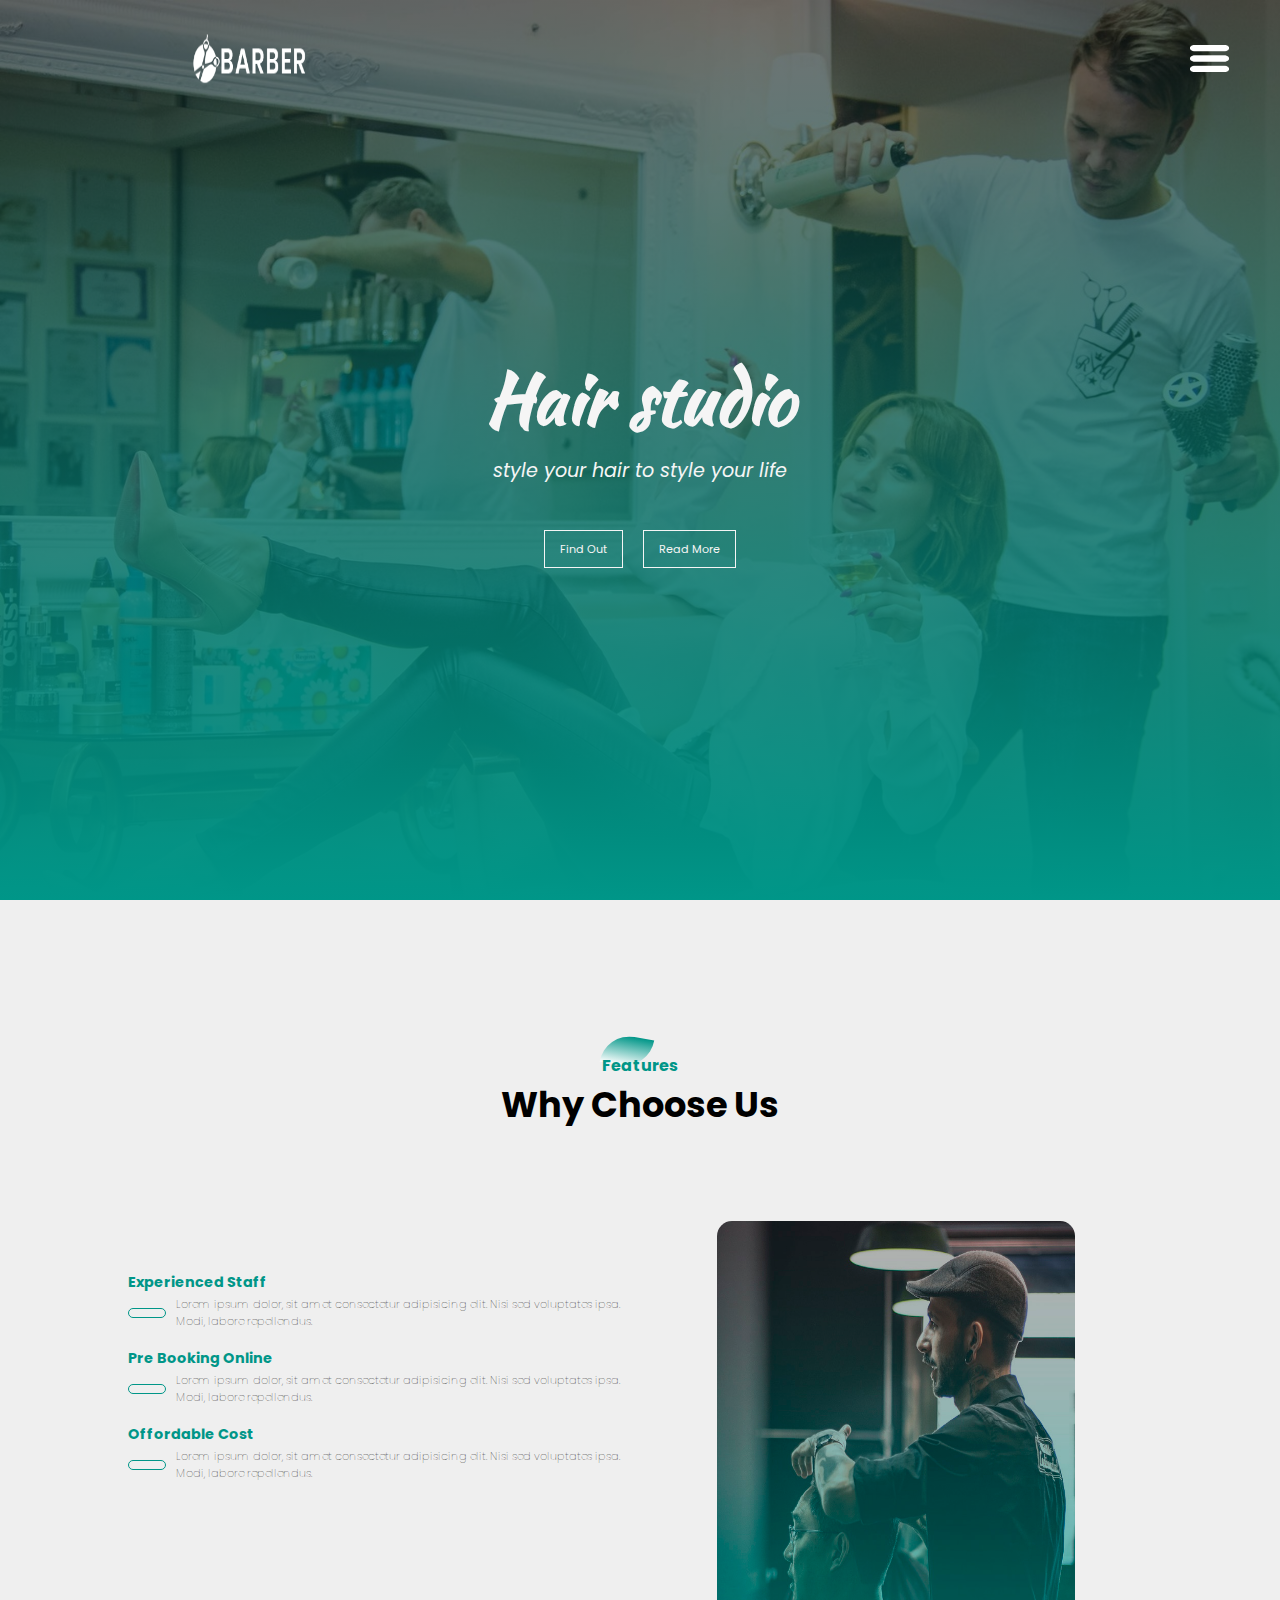
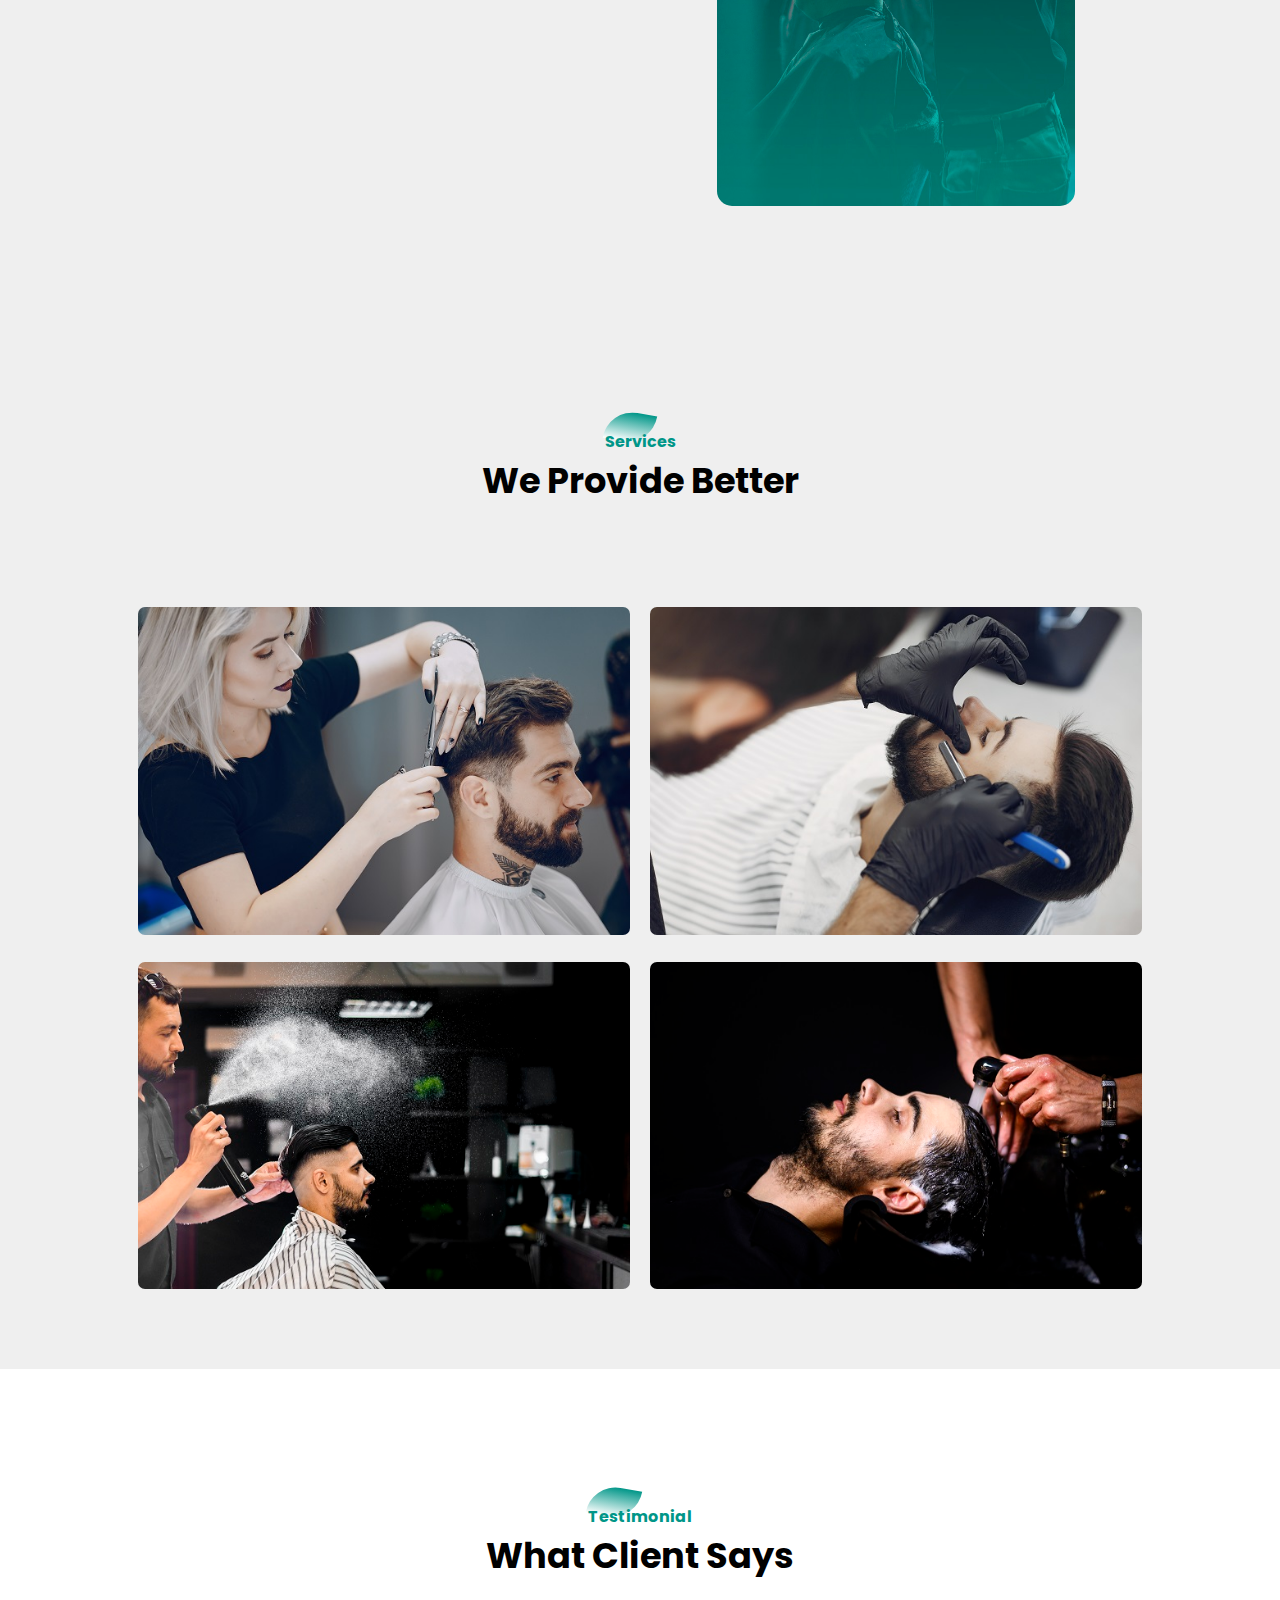
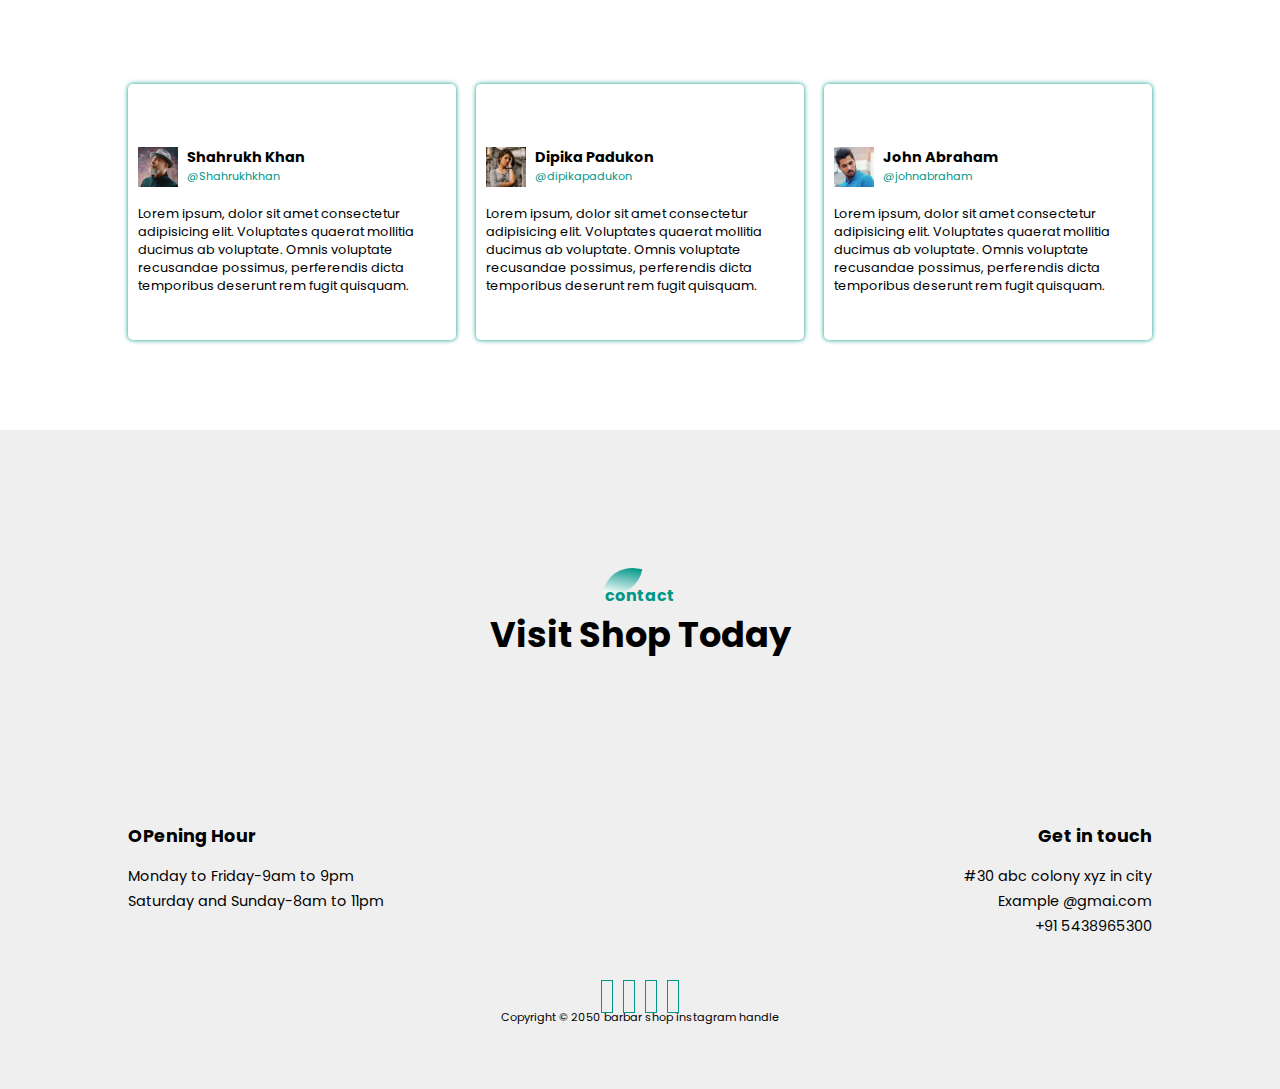
<file: index.html>
<!DOCTYPE html>
<html lang="en">

<head>
    <meta charset="UTF-8">
    <meta http-equiv="X-UA-Compatible" content="IE=edge">
    <meta name="viewport" content="width=device-width, initial-scale=1.0">
    <title>barber website</title>
    <link rel="stylesheet" href="style.css">
    <link rel="preconnect" href="https://fonts.googleapis.com">
    <link rel="preconnect" href="https://fonts.gstatic.com" crossorigin>
    <link href="https://fonts.googleapis.com/css2?family=Kaushan+Script&family=Poppins&display=swap" rel="stylesheet">
    <link rel="stylesheet" href="https://cdnjs.cloudflare.com/ajax/libs/font-awesome/6.2.1/css/all.min.css"
        integrity="sha512-MV7K8+y+gLIBoVD59lQIYicR65iaqukzvf/nwasF0nqhPay5w/9lJmVM2hMDcnK1OnMGCdVK+iQrJ7lzPJQd1w=="
        crossorigin="anonymous" referrerpolicy="no-referrer" />
</head>

<body>

    <!-- navbar start -->
    <nav class="navbar">
        <img class="img1" src="./img/logo.png" alt="">
        <img class="img2" src="./img/menu.png" alt="">

    </nav>
    <!-- navbar end  -->
    <!-- header start  -->
    <div class="header">
        <div class="header-text">
            <h1>Hair studio</h1>
            <p>style your hair to style your life</p>
            <div>

                <a href="" class="header-btn"><span></span> Find Out</a>
                <a href="" class="header-btn"><span></span> Read More</a>
            </div>
        </div>
    </div>

    <!-- header ends  -->
    <!-- feature starts  -->
    <section class="feature">
        <div class="main-text">
            <p>Features</p>
            <h1>Why Choose Us</h1>
        </div>


        <div class="row">



            <div class="col1">
                <div>
                    <h3>Experienced Staff</h3>
                    <div class="icon">
                        <i class="fa-solid fa-shield-halved"></i>
                        <p>Lorem ipsum dolor, sit amet consectetur adipisicing elit. Nisi sed voluptates ipsa. Modi,
                            labore repellendus.</p>
                    </div>
                </div>
                <div>
                    <h3>Pre Booking Online</h3>
                    <div class="icon">
                        <i class="fa-regular fa-square-check"></i>
                        <p>Lorem ipsum dolor, sit amet consectetur adipisicing elit. Nisi sed voluptates ipsa. Modi,
                            labore repellendus.</p>
                    </div>

                </div>
                <div>
                    <h3>Offordable Cost</h3>
                    <div class="icon">
                        <i class="fa-solid fa-indian-rupee-sign"></i>
                        <p>Lorem ipsum dolor, sit amet consectetur adipisicing elit. Nisi sed voluptates ipsa. Modi,
                            labore repellendus.</p>
                    </div>

                </div>

            </div>


            <div class="col2">
                <img src="./img/barber-man.jpg" alt="">
            </div>
        </div>

    </section>

    <!-- features end  -->
    <!-- services starts  -->
    <section class="services">
        <div class="main-text">
            <p>Services</p>
            <h1>We Provide Better</h1>
        </div>
        <div class="imgs">
            <div class="pic">

                <img src="./img/pic-1.jpg" alt="">
                <div class="overlay"></div>
                <div class="pic-dec">
                    <h3>Hair Style</h3>
                    <hr>
                    <p>Lorem ipsum, dolor sit amet consectetur adipisicing elit. Ratione, officiis amet totam ipsa
                        incidunt natus?</p>
                </div>
            </div>
            <div class="pic">

                <img src="./img/pic-2.jpg" alt="">
                <div class="overlay"></div>
                <div class="pic-dec">
                    <h3>Beard Trim </h3>
                    <hr>
                    <p>Lorem ipsum, dolor sit amet consectetur adipisicing elit. Ratione, officiis amet totam ipsa
                        incidunt natus?</p>
                </div>
            </div>
            <div class="pic">

                <img src="./img/pic-3.jpg" alt="">
                <div class="overlay"></div>
                <div class="pic-dec">
                    <h3>Hair Cut</h3>
                    <hr>
                    <p>Lorem ipsum, dolor sit amet consectetur adipisicing elit. Ratione, officiis amet totam ipsa
                        incidunt natus?</p>
                </div>
            </div>
            <div class="pic">

                <img src="./img/pic-4.jpg" alt="">
                <div class="overlay"></div>
                <div class="pic-dec">
                    <h3>Dry Shampoo</h3>
                    <hr>
                    <p>Lorem ipsum, dolor sit amet consectetur adipisicing elit. Ratione, officiis amet totam ipsa
                        incidunt natus?</p>
                </div>
            </div>

        </div>

    </section>
    <!-- services end  -->
    <!-- testimonial start  -->
    <section class="testimonial">
        <div class="test-text">
            <p>Testimonial</p>
            <h1>What Client Says</h1>
        </div>
        <div class="boxes">
            <div class="box">
                <div class="row1">
                    <img src="./img/img-1.jpg" alt="">
                    <div>
                        <h3>Shahrukh Khan</h3>
                        <p>@Shahrukhkhan</p>
                    </div>
                    <i class="fa-brands fa-twitter"></i>
                </div>
                <div class="row2">
                    <p>Lorem ipsum, dolor sit amet consectetur adipisicing elit. Voluptates quaerat mollitia ducimus ab
                        voluptate. Omnis voluptate recusandae possimus, perferendis dicta temporibus deserunt rem fugit
                        quisquam.</p>
                </div>
            </div>



            <div class="box">
                <div class="row1">
                    <img src="./img/img-2.jpg" alt="">
                    <div>
                        <h3>Dipika Padukon</h3>
                        <p>@dipikapadukon</p>
                    </div>
                    <i class="fa-brands fa-twitter"></i>
                </div>
                <div class="row2">
                    <p>Lorem ipsum, dolor sit amet consectetur adipisicing elit. Voluptates quaerat mollitia ducimus ab
                        voluptate. Omnis voluptate recusandae possimus, perferendis dicta temporibus deserunt rem fugit
                        quisquam.</p>
                </div>


            </div>



            <div class="box">

                <div class="row1">
                    <img src="./img/img-3.jpg" alt="">
                    <div>
                        <h3>John Abraham</h3>
                        <p>@johnabraham</p>
                    </div>
                    <i class="fa-brands fa-twitter"></i>
                </div>
                <div class="row2">
                    <p>Lorem ipsum, dolor sit amet consectetur adipisicing elit. Voluptates quaerat mollitia ducimus ab
                        voluptate. Omnis voluptate recusandae possimus, perferendis dicta temporibus deserunt rem fugit
                        quisquam.</p>
                </div>
            </div>
        </div>
    </section>
    <!-- testomonial end  -->
    <!-- footer start  -->
    <section class="footer">
        <div class="footer-text">
            <p>contact</p>
            <h1>Visit Shop Today</h1>

        </div>
        <div class="footer-row">
            <div class="footer-col1">
                <h3>OPening Hour</h3>
                <p> <i class="fa-regular fa-clock"></i> Monday to Friday-9am to 9pm</p>
                <p> <i class="fa-regular fa-clock"></i> Saturday and Sunday-8am to 11pm</p>
            </div>
            <div class="footer-col2">
                <h3>Get in touch</h3>
                <p>#30 abc colony xyz in city <i class="fa-sharp fa-solid fa-location-dot"></i> </p>
                <p>Example @gmai.com <i class="fa-sharp fa-solid fa-paper-plane"></i></p>
                <p>+91 5438965300 <i class="fa-solid fa-phone"></i></p>
            </div>
        </div>
        <div class="footer-icons">
            <div class="icon">
                <i class="fa-brands fa-facebook-f"></i>
                <i class="fa-brands fa-instagram"></i>
                <i class="fa-brands fa-twitter"></i>
                <i class="fa-brands fa-youtube"></i>

            </div>
            <p>Copyright &copy; 2050 barbar shop instagram handle </p>
        </div>
    </section>


</body>

</html>
</file>
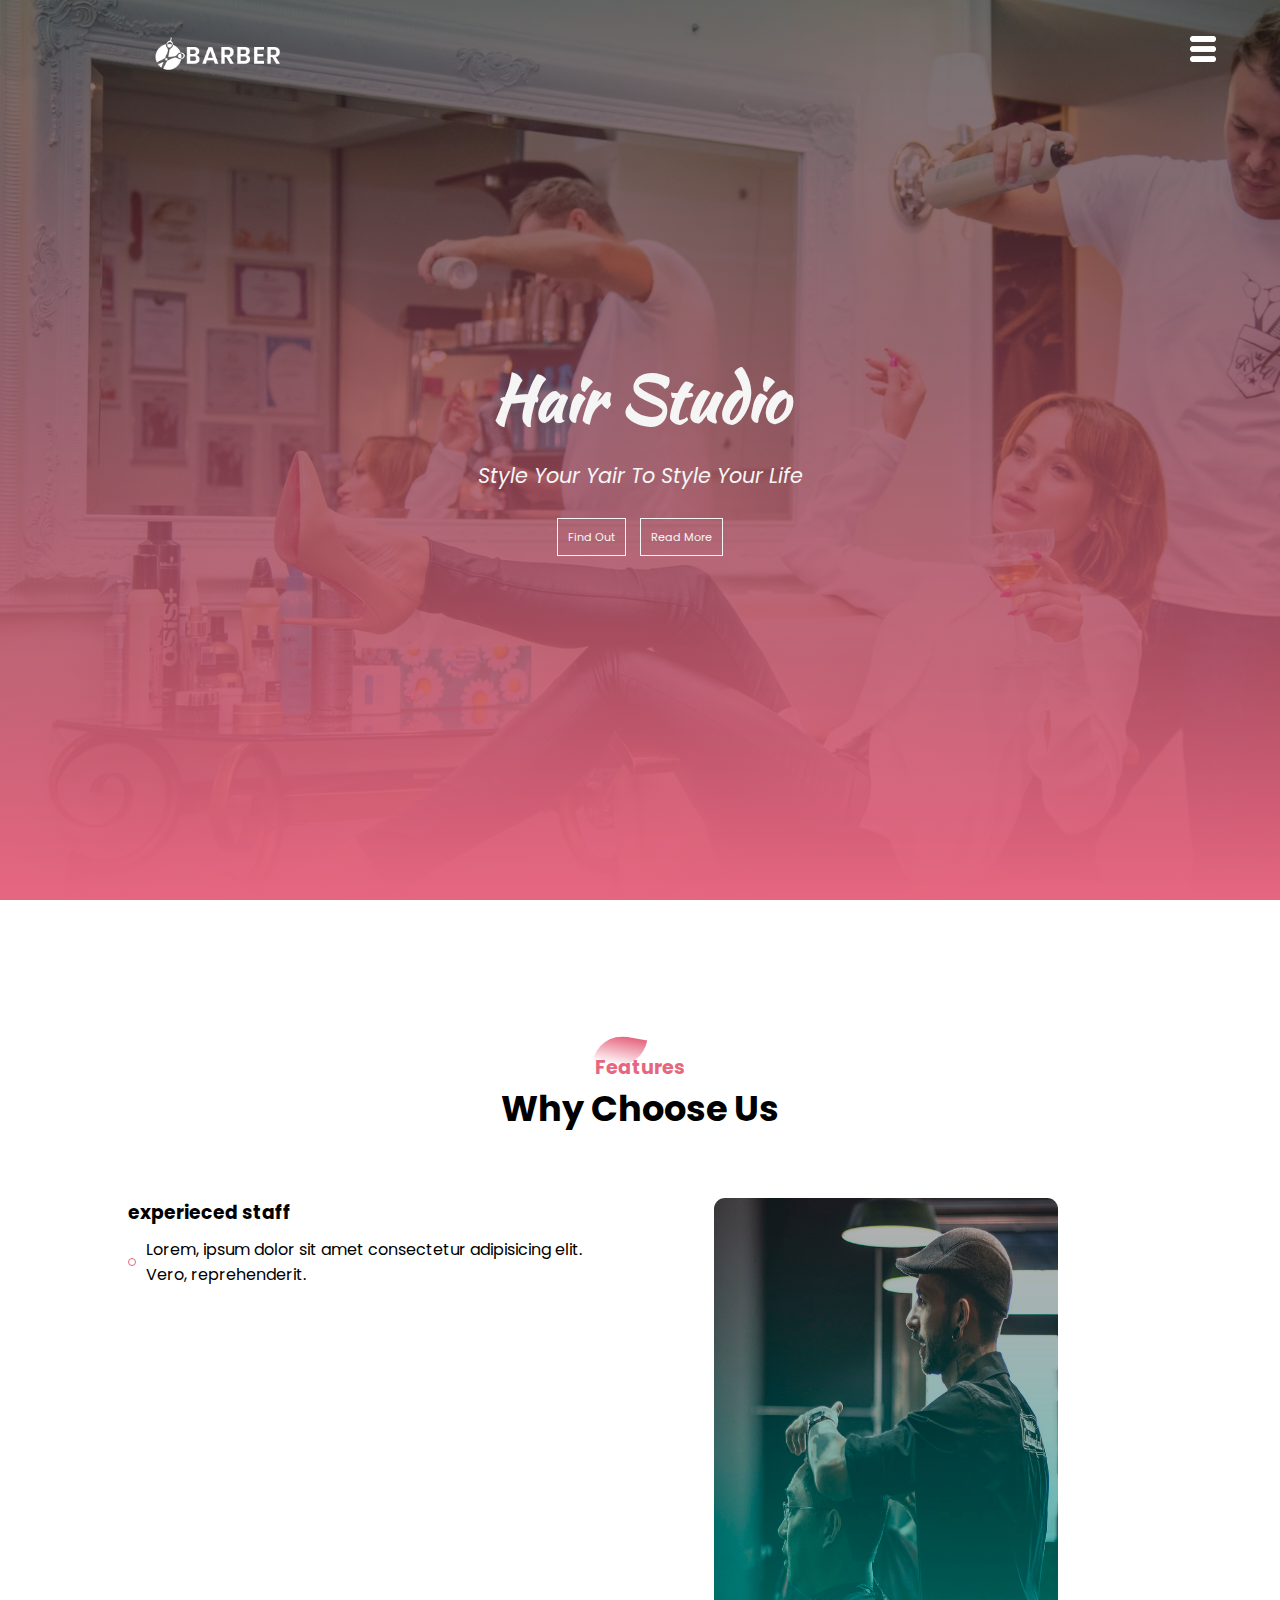
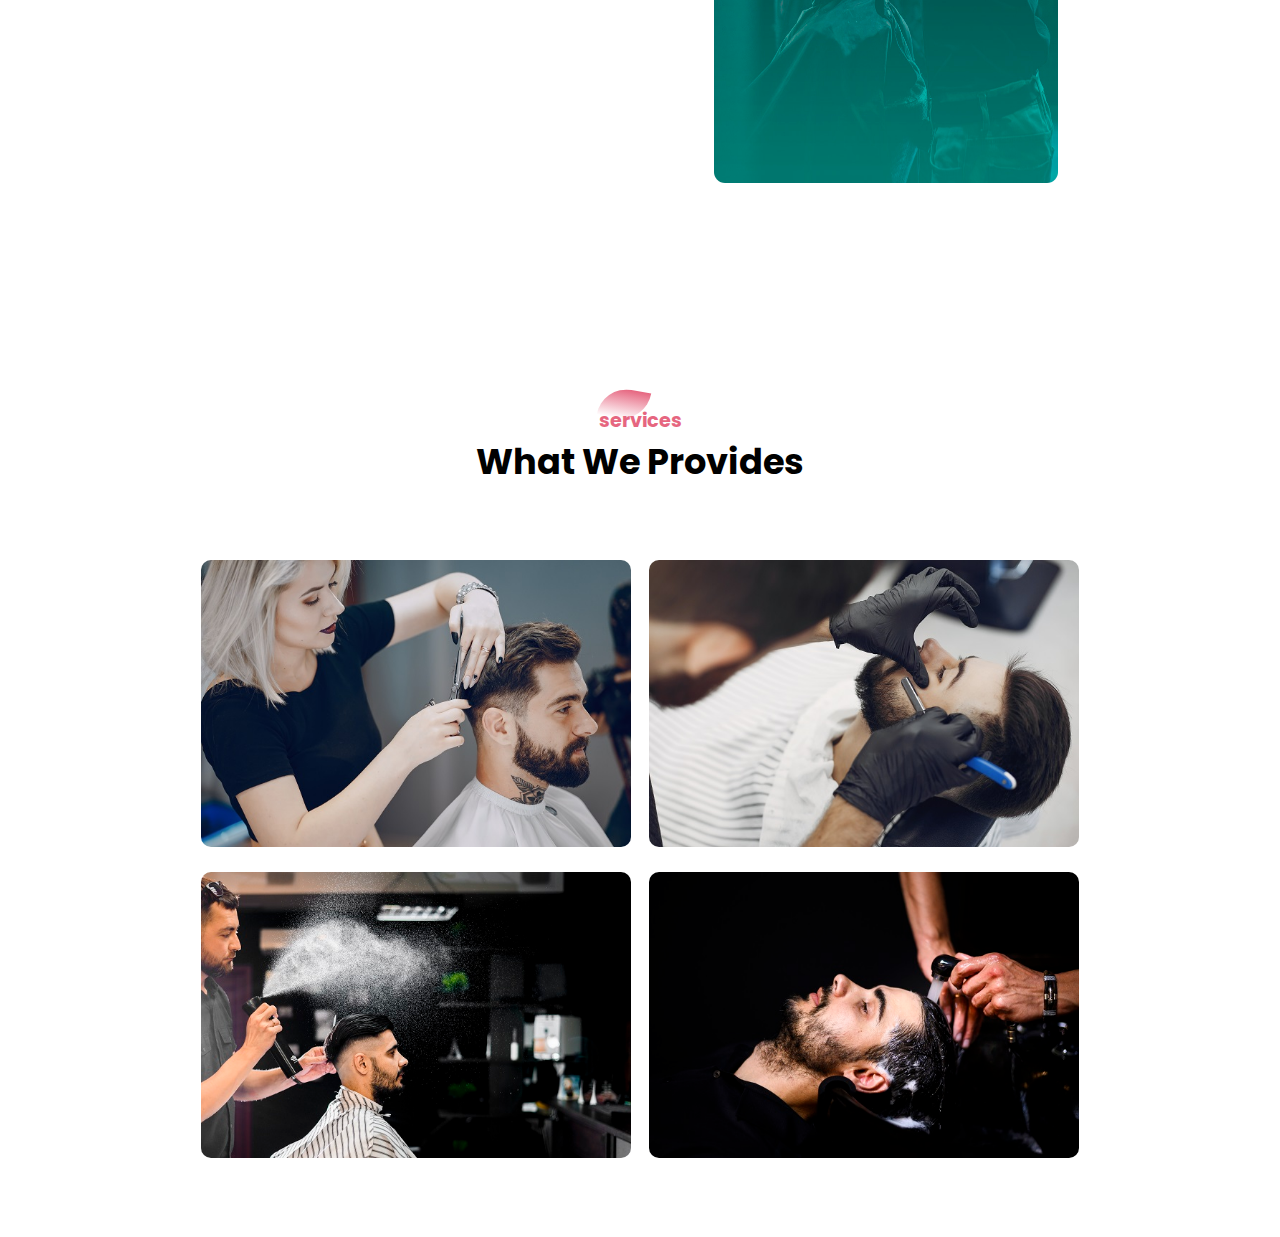
<file: barber website/index.html>
<!DOCTYPE html>
<html lang="en">

<head>
    <meta charset="UTF-8">
    <meta http-equiv="X-UA-Compatible" content="IE=edge">
    <meta name="viewport" content="width=device-width, initial-scale=1.0">
    <title>Barber Website</title>
    <link rel="stylesheet" href="style.css">
    <link rel="preconnect" href="https://fonts.googleapis.com">
    <link rel="preconnect" href="https://fonts.gstatic.com" crossorigin>
    <link href="https://fonts.googleapis.com/css2?family=Kaushan+Script&family=Poppins&display=swap" rel="stylesheet">
    <link rel="stylesheet" href="https://cdnjs.cloudflare.com/ajax/libs/font-awesome/6.2.1/css/all.min.css" integrity="sha512-MV7K8+y+gLIBoVD59lQIYicR65iaqukzvf/nwasF0nqhPay5w/9lJmVM2hMDcnK1OnMGCdVK+iQrJ7lzPJQd1w==" crossorigin="anonymous" referrerpolicy="no-referrer" />
    
</head>

<body>

    <!-- navbar starts  -->
    <nav class="navbar">

        <img class="logo" src="./img/logo.png" alt="">


        <img class="menu" src="./img/menu.png" alt="">

    </nav>
    <!-- navbar ends  -->
    <!-- container starts  -->
    <section class="container">
        <h1>Hair Studio</h1>
        <p>Style Your Yair To Style Your Life</p>
        <div class="btn">
            <a href="#"><span></span> Find Out</a>
            <a href="#"> <span></span> Read More</a>
        </div>
    </section>
    <!-- container end  -->
    <!-- features start  -->
    <section class="features">
        <div class="main-text">
            <p>Features</p>
            <h3>Why Choose Us</h3>
        </div>
        <div class="feature-row">
            <div class="feature-col1">
                <div class="text">
                    <h3>experieced staff</h3>
                    
                    <div class="icon">
                        <i class="fa-solid fa-shield-halved"></i>
                        <p>  Lorem, ipsum dolor sit amet consectetur adipisicing elit. Vero, reprehenderit.</p>
                    </div>
                </div>

            </div>
            <div class="feature-col2">
                <img src="./img/barber-man.jpg" alt="">
            </div>

        </div>
    </section>

    <!-- feature end  -->
    <!-- services starts  -->
    <section class="services">
        <div class="main-text">
            <p>services</p>
            <h3>What We Provides</h3>
        </div>
        <div class="boxes">
            <div class="box">
                <div class="overlay"></div>
                <div class="box-des">
                    <h1>hair cutting</h1>
                    <hr>
                    <i class="fa-solid fa-shield-halved"></i>
                    <p> Lorem, ipsum dolor sit amet consectetur adipisicing elit. Iure, corporis sed deleniti blanditiis
                        eius quas.</p>
                </div>

                <img src="./img/pic-1.jpg" alt="">

            </div>
            <div class="box">
                <div class="overlay"></div>
                <div class="box-des">
                    <h1>hair cutting</h1>
                    <hr>
                    <p>Lorem, ipsum dolor sit amet consectetur adipisicing elit. Iure, corporis sed deleniti blanditiis
                        eius quas.</p>
                </div>

                <img src="./img/pic-2.jpg" alt="">
            </div>
            <div class="box">
                <div class="overlay"></div>
                <div class="box-des">
                    <h1>hair cutting</h1>
                    <hr>
                    <p>Lorem, ipsum dolor sit amet consectetur adipisicing elit. Iure, corporis sed deleniti blanditiis
                        eius quas.</p>
                </div>
                <img src="./img/pic-3.jpg" alt="">
            </div>
            <div class="box">
                <div class="overlay"></div>
                <div class="box-des">
                    <h1>hair cutting</h1>
                    <hr>
                    <p>Lorem, ipsum dolor sit amet consectetur adipisicing elit. Iure, corporis sed deleniti blanditiis
                        eius quas.</p>
                </div>
                <img src="./img/pic-4.jpg" alt="">
            </div>
        </div>
    </section>

</body>

</html>
</file>
<file: style.css>
* {
    padding: 0px;
    margin: 0px;
    font-family: 'Poppins', sans-serif;
}

/* navbar start  */
.navbar {
    display: flex;
    justify-content: space-between;
    align-items: center;
    height: 13vh;
    width: 100%;
    position: absolute;
    top: 0px;
    left: 0px;
}

.navbar .img1 {
    width: 9%;
    height: 6vh;
    margin-left: 15%;
}

.navbar .img2 {

    width: 3%;
    height: 3vh;
    margin-right: 4%;


}

/* navbar end  */
/* header start  */
.header {
    width: 100%;
    height: 100vh;
    display: flex;
    align-items: center;
    justify-content: center;
    text-align: center;
    background: linear-gradient(rgba(0, 0, 0, 0.5), #009688), url(./img/banner.jpg);
    background-position: center;
    background-size: cover;
    

}

.header-text {
    display: flex;
    align-items: center;
    justify-content: center;
    text-align: center;
    flex-direction: column;
    width: 60%;
    height: 60vh;


}

.header-text h1 {
    font-size: 4.5rem;
    color: whitesmoke;
    margin: 6px;
    font-family: 'Kaushan Script', cursive;

}

.header-text p {
    font-size: 1.2rem;
    font-style: italic;
    color: whitesmoke;
    margin-bottom: 50px;

}

.header-btn {
    width: 17%;
    padding: 0px 8px;
    border: 0.5px solid whitesmoke;
    color: whitesmoke;
    display: inline;
    margin: 8px;
    padding: 10px 15px;
    position: relative;



}

.header-text a {
    text-decoration: none;
    font-size: 0.7rem;



}

.header-text span {
    width: 0%;
    height: 100%;
    color: white;
    position: absolute;
    top: 0px;
    left: 0px;
    background-color: #ffffff;
    z-index: -1;

}

.header-text a:hover span {
    width: 100%;
    transition: 0.5s;

}

.header-text a:hover {
    color: black;
    transition: 0.5s;
    z-index: 1;
}

/* header ends  */
/* Features starts  */
.feature {
    width: 100%;
    height: auto;
    background-color: #efefef;
    padding: 7vh 0px;

}

.feature .main-text {
    width: 100%;
    text-align: center;
    padding:  10vh 0px;
    
    


}

.feature .main-text h1 {
    font-size: 2.2rem;
}

.feature .main-text p {
    font-size: 1rem;
    font-weight: bolder;
    color: #009688;
    position: relative;
    display: inline-block;
    z-index: 1;
}

.feature .main-text p::before {
    content: '';
    background: linear-gradient(#009688, #fff);
    width: 50px;
    height: 30px;
    position: absolute;
    top: -17px;
    left: 0px;
    z-index: -1;
    transform: rotate(10deg);
    border-top-left-radius:34px ;
    border-bottom-right-radius:34px ;

}


.row{
    width: 80%;
   
    display: flex;
    margin:0px auto;
   
    
}
.feature .col1{
    flex-basis: 50%;
    padding-top: 4vh;
   

}
.feature .col2{
    flex-basis: 50%;
   

    


}
.feature .col2 img{
    width: 70%;
    border-radius: 15px;
    height: 65vh;
    margin: 0% 15%;
}
.feature .col1 h3{
    font-size: 0.9rem;
    color: #009688;
    margin-top: 15px;
}
.feature .icon p{
    font-size: 0.7rem;
    font-weight: 100;
    margin-left: 10px;
}
.feature .icon {
    display: flex;
    align-items: center;
    
}
.feature .icon i{
    font-size: 25px;
 
    width: 35px;
    border: 1px solid #009688;
    border-radius: 6px;
    color: #009688;
    padding: 4px;
    margin: 15px 0px;

}

/* feature end  */
/* services starts  */
.services{
    width: 100%;
    
    background-color: #efefef;
    padding: 7vh 0vh;
}
.services .main-text{
    text-align: center;
    padding:  10vh 0px;
    width: 100%;
}
.services .main-text h1{
    font-size: 2.2rem;
}
.services .main-text p{
    font-size: 1rem;
    font-weight: bolder;
    color: #009688;
    position: relative;
    z-index: 1;
    display: inline-block;

}
.services .main-text p::before{
    content: '';
    background:linear-gradient(#009688,#fff ) ;
    width: 50px;
    height: 30px;
    position: absolute;
    top: -17px;
    left: 0px;
    z-index: -1;
    transform: rotate(10deg);
    border-top-left-radius: 35px;
    border-bottom-right-radius: 35px;
}
.services .imgs{
    width: 80%;
    display: flex;
    flex-wrap: wrap;
    margin: auto;


    
}
.services .imgs img{
    width: 100%;
    
    border-radius: 7px;
}
/* .services .imgs .pic{
    width: 100%;

} */
.overlay{
    width: 100%;
    height: 100%;
    position: absolute;
    top: 0;
    left: 0;
    border-radius: 7px;
    background: linear-gradient(rgba(0,0,0,0.5), #009688);
    opacity: 0;

    

}

.pic:hover .overlay{
    opacity: 1;
    transition: 1s;
}
.services .pic{
   
    width: 48%;
    margin: 1%;
    position: relative;
}
.pic-dec{
    width: 80%;
    position: absolute;
    left: 10%;
    bottom: 0%;
    color: white;
    /* transform: translateX(-50%); */
    text-align: center;
    opacity: 0;
    transition: 1s;




}
.pic-dec h3{
    font-size: 1rem;
}
.pic-dec p{
    font-size: 0.8rem;
}
hr{
    width: 100%;
    background-color: white;
    height: 2px;
    margin: 8px auto;


}
.pic:hover .pic-dec{
    bottom: 40%;
    opacity: 1;


}
/* sevices end  */
/* testimonial start  */
.testimonial{
    width: 100%;
    height:vh;
    padding: 10vh 0vh;

}
.test-text{
    margin: 5vh auto;
    width: 100%;
   
    text-align: center;
    height: 15vh;

}
.test-text h1{
    font-size: 2.2rem;

}
.test-text p{
    font-size: 1rem;
    color: #009688;
    position: relative;
    display: inline-block;
    z-index: 1;
    font-weight: bolder;

}
.test-text p::before{
    width: 50%;
    height: 30px;
    content: "";
    position: absolute;
    top: -17px;
    left: 0px;
    background: linear-gradient(#009688,#fff);
    transform: rotate(10deg);
    border-top-left-radius: 34px;
    border-bottom-right-radius: 34px;
    z-index: -1;
}
.boxes{
    width: 80%;
    display: flex;
    margin:  auto;

    height: vh;
    justify-content: space-between;
    box-shadow: 5px;
}
.box{
    width: 32%;
    height: ;
    
    border-radius: 5px;
    box-shadow: 0px 0px 5px 0px #009688;
    padding: 5vh 0px;
}
.box .row1{
    display: flex;
    width: 94%;
    margin: 2vh auto;

}
.box .row1 div{
    margin: 0% 3%;
}
.box .row1 h3{
    font-size: 0.9rem;

}
.box .row1 p{
    font-size: 0.7rem;
    color: #009688;
}
.box .row1 img{
    margin: auto 0px;
    width: 13%;
    height: 13%;

}
.box .row1 i{
    font-size: 1rem;
    color: #4cb7f5;
}





.box .row2{
    width: 94%;
    margin: auto;
}
.box .row2 p{
    font-size: 0.8rem;
}
.box:hover{
    transform: translateY(-7px);
    transition: 0.5s;

}
/* testomonia end  */
/* footer start  */
.footer{
    width: 100%;
    padding-bottom: 10vh;
    background-color: #efefef;
    padding: 7vh 0vh;
}
.footer-text{
    
    width: 100%;
    padding:  10vh 0px;
    text-align: center;
    height: 15vh;

}
.footer-text h1{
    font-size: 2.2rem;

}
.footer-text p{
    font-size: 1rem;
    color: #009688;
    position: relative;
    display: inline-block;
    z-index: 1;
    font-weight: bolder;

}
.footer-text p::before{
    width: 50%;
    height: 30px;
    content: "";
    position: absolute;
    top: -17px;
    left: 0px;
    background: linear-gradient(#009688,#fff);
    transform: rotate(10deg);
    border-top-left-radius: 34px;
    border-bottom-right-radius: 34px;
    z-index: -1;
}
.footer-row{
    width: 80%;
    margin: 0px auto;
    display: flex;
    justify-content: space-between;


}
.footer-col1{
    width: 46%;

}
.footer-col2{
    width: 46%;
    text-align: right;

}
.footer-row h3{
 font-size: 1.1rem;

 margin: 15px 0px;
    
}.footer-row p{
 font-size: 0.9rem;
 
 line-height: 25px;
    
}
.footer-row p i{
    color: #009688;
}
.footer-icons{
    width: 100%;
    display: flex;
    flex-direction: column;
    justify-content: center;
    align-items: center;
    text-align: center;
    margin-top: 5vh;


}.footer-icons i{
    border: 0.5px solid #009688;

    font-size: 15px;
    padding: 5px;
    color: #009688;
    margin: 25px 5px;

}
.footer-icons p{
    font-size: 00.7rem;
    
}
.footer-icons i:hover{
    background-color: #009688;
    color: #fff;
    transition: 0.5s;
    transform: translateY(-7px);
}
</file>
<file: barber website/style.css>
* {
    padding: 0px;
    margin: 0px;
    font-family: 'Poppins', sans-serif;
}

/* navbar start  */
.navbar {
    display: flex;
    justify-content: space-between;
    width: 100%;
    padding: 4vh 0vh;
    height: 10;
    position: absolute;


}

.logo {
    margin-left: 12%;
    width: 10%;

}

.menu {
    margin-right: 5%;
    width: 2%;
    height: 2%;
}

/* navbar ends 
 */
/* container starts  */
.container {
    background: linear-gradient(rgba(0, 0, 0, 0.5), #e66680), url(./img/banner.jpg);
    height: 100vh;
    width: 100%;
    background-size: cover;
    display: flex;
    justify-content: center;
    align-items: center;
    flex-direction: column;


}

.container h1 {
    font-size: 4rem;
    font-family: 'Kaushan Script', cursive;
    color: whitesmoke;

}

.container p {
    font-size: 1.3rem;
    font-style: italic;
    color: whitesmoke;
    margin: 1rem 0rem;

}

.container .btn {
    margin-top: 1rem;


}

.container .btn a {
    text-decoration: none;
    color: whitesmoke;
    border: 0.5px solid whitesmoke;
    padding: 10px;
    font-size: 0.7rem;
    margin: 0px 5px;
    position: relative;
    z-index: 1;



}

.container span {
    width: 0%;
    position: absolute;
    top: 0px;
    left: 0px;
    z-index: -1;
    height: 100%;
    background-color: whitesmoke;

}

.container a:hover span {
    width: 100%;
    height: 100%;
    transition: 0.5s;





}

.container a:hover {
    color: black;
    transition: 0.5s;
}
/* container end  */
/* features start  */
.features{
    width: 100%;
    padding: 10vh 0vh;
    

}
.main-text{
    margin: 7vh 0px;
    text-align: center;

    width: 100%;
}
.main-text h3{
    font-size: 2.2rem;


}
.main-text p{
    font-size: 1.2rem;
    color: #e66680;
    font-weight: bold;
    z-index: 1;
    position: relative;
    
}
.main-text p::before{
    content: '';
    position: absolute;
    top: -17px;
    
    background: linear-gradient(#e66680,#ffff);
    width: 50px;
    height: 30px;
    transform: rotate(10deg);
    border-top-left-radius: 34px;
    border-bottom-right-radius: 34px;
    z-index: -1;
}
.feature-row {
    width: 80%;
    margin: 0px auto;
    display: flex;
    justify-content: space-between;

}
.feature-col1{
    width: 48%;

}
.feature-col2{
    width: 48%;
    margin: auto;
   
   
   

    


}
.feature-col2 img{
    width: 70%;
    border-radius: 11px;
    height: 65vh;
    margin: 0% 15%;

}

/* services start  */
.services{
    width: 100%;
    padding: 7vh 0vh;
}


.boxes{
    width: 70%;
    margin: auto;
    display: flex;
    flex-wrap: wrap;

    

}
.box img{
    width: 100%;
    
    border-radius: 10px;

}
.box{
    width: 48%;
    margin: 1%;
    position: relative;
}
.overlay{
    position: absolute;
    top: 0px;
    left: 0px;
    width: 100%;
    height: 100%;
    background: linear-gradient(rgba(0,0,0,0.5),#e66680);
    opacity: 0;
    border-radius: 10px;

}
.box-des{
    color: white;
    position: absolute;
    
    left:10%;
    bottom: 0%;
    width: 80%;
    margin: auto;
    text-align: center;
    opacity:0 ;

}
.box:hover .overlay{
    opacity: 1;
    transition: 0.5s;

}
.box:hover .box-des{
   
    opacity: 1;
    transition: 0.5s;
    bottom: 25%;

}
i{
    color: #e66680;
    font-size: 30px;
    border: 0.5px solid #e66680;
    padding: 3px;
    border-radius: 5px;
    
    
   


    
}
.icon{
    display: flex;
    align-items: center;
    
}
.icon p{
    margin: 10px;
}
</file>
